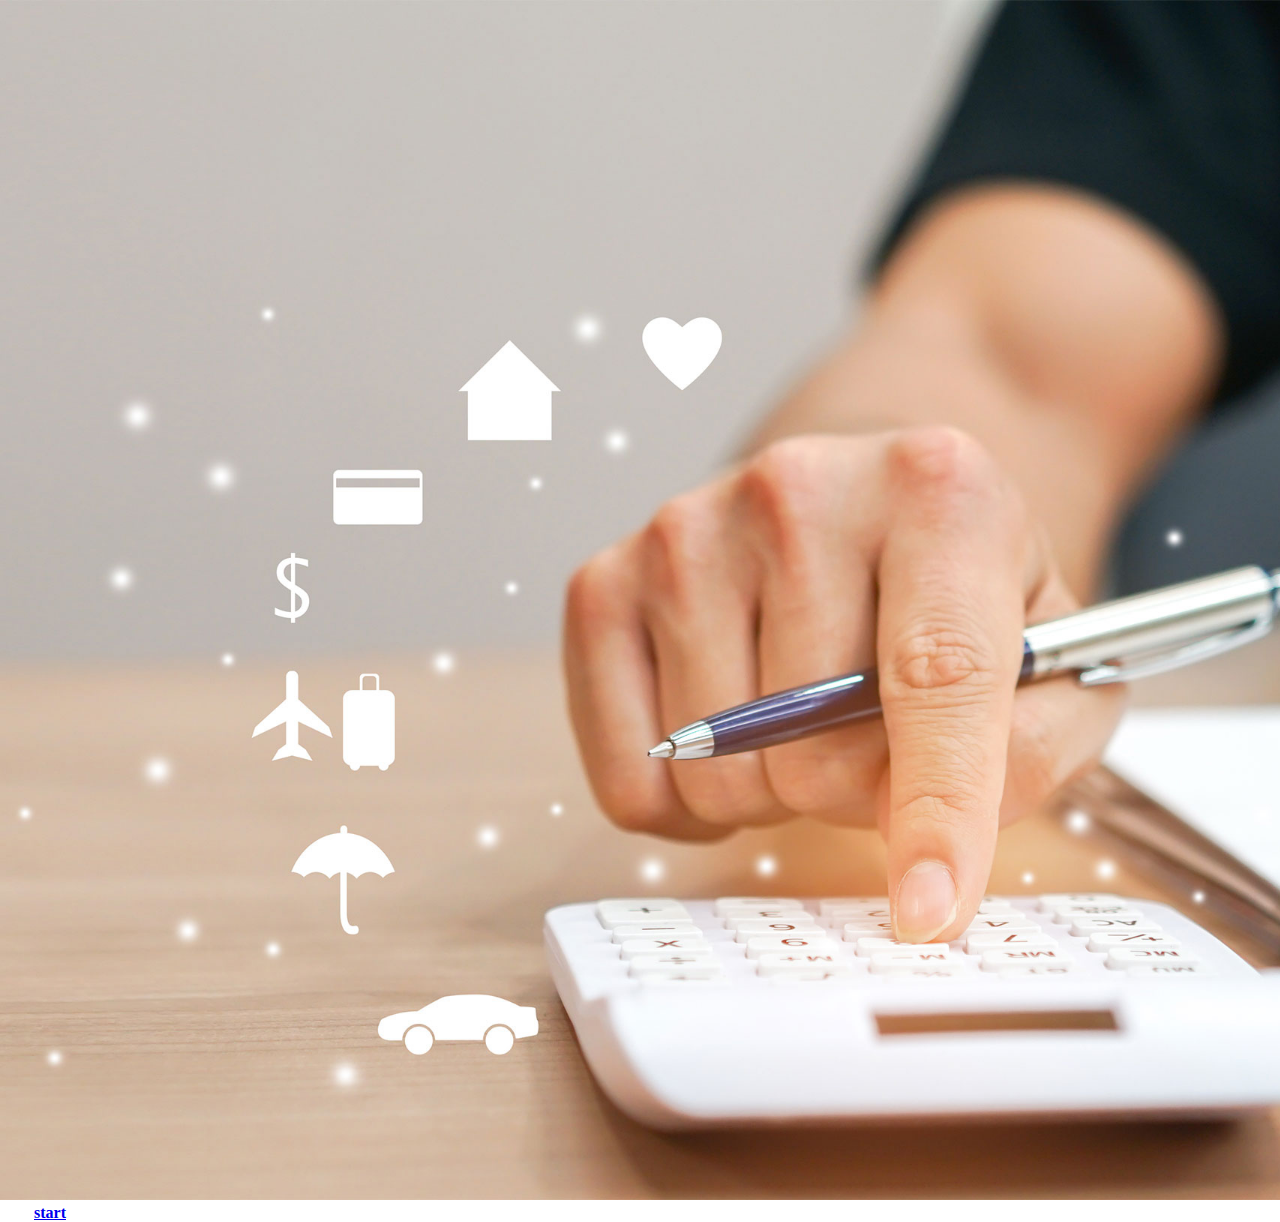
<file: index.html>
<!DOCTYPE html>
<html lang="en">
<head>
  <meta charset="UTF-8">
  <meta http-equiv="X-UA-Compatible" content="IE=edge">
  <meta name="viewport" content="width=device-width, initial-scale=1.0">
   <!-- Compiled and minified CSS -->
  <link rel="stylesheet" href="./FEICHAPI/style.css">
  <!-----------title---------------->
  <title>Const control</title>

   <!----------image--------------------->
  <link href="https://cdn.jsdelivr.net/npm/bootstrap@5.3.0-alpha1/dist/css/bootstrap.min.css" rel="stylesheet" integrity="sha384-GLhlTQ8iRABdZLl6O3oVMWSktQOp6b7In1Zl3/Jr59b6EGGoI1aFkw7cmDA6j6gD" crossorigin="anonymous">

</head>

<body>

<main class="img-fluid">

<div>
   <!----------image--------------------->
  <img src="./img.jpg/2400x1600-como-se-debe-preparar-un-presupuesto-de-gastos.jpg" height="1200" alt="">

  <a href="./page/billetera.html" class="btn text-bg-dark  p-2 col-12">start</a>

</div>





</main>












<!--JavaScript at end of body for optimized loading-->
<script src="https://cdn.jsdelivr.net/npm/bootstrap@5.3.0-alpha1/dist/js/bootstrap.bundle.min.js" integrity="sha384-w76AqPfDkMBDXo30jS1Sgez6pr3x5MlQ1ZAGC+nuZB+EYdgRZgiwxhTBTkF7CXvN" crossorigin="anonymous"></script>
</body>
</html>
</file>
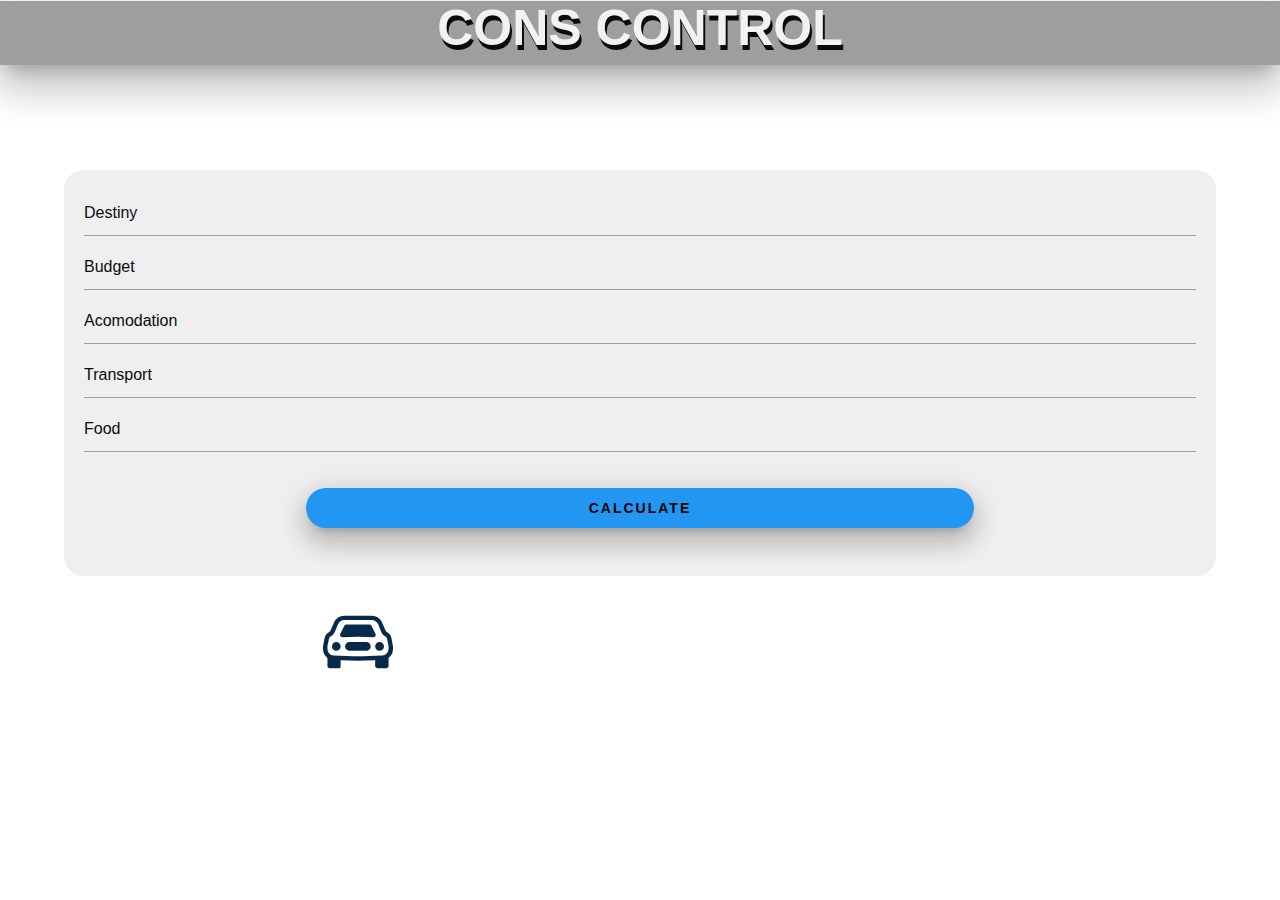
<file: Page/billetera.html>
<!DOCTYPE html>
<html lang="en">
  <head>
    <meta charset="UTF-8" />
    <meta name="viewport" content="width=device-width, initial-scale=1.0" />
    <title>Cons control</title>

    <link rel="stylesheet" href="../FEICHAPI/style.css">

      <!-- Compiled and minified CSS -->
      <link rel="stylesheet" href="https://cdnjs.cloudflare.com/ajax/libs/materialize/1.0.0/css/materialize.min.css">

      <!-- Compiled and minified JavaScript -->
      <script src="https://cdnjs.cloudflare.com/ajax/libs/materialize/1.0.0/js/materialize.min.js"></script>
  

      <link
      rel="stylesheet"
      href="https://use.fontawesome.com/releases/v5.13.0/css/all.css"
      integrity="sha384-Bfad6CLCknfcloXFOyFnlgtENryhrpZCe29RTifKEixXQZ38WheV+i/6YWSzkz3V"
      crossorigin="anonymous"
    />
    <link rel="stylesheet" href="https://use.fontawesome.com/releases/v5.14.0/css/all.css" integrity="sha384-HzLeBuhoNPvSl5KYnjx0BT+WB0QEEqLprO+NBkkk5gbc67FTaL7XIGa2w1L0Xbgc" crossorigin="anonymous">

    <link rel="stylesheet" href="https://cdn.jsdelivr.net/npm/bootstrap-icons@1.10.2/font/bootstrap-icons.css">

  </head>
  <body>
    
    <nav class="navbar grey z-depth-5">

      <h2 class="title">Cons control</h2>
    </nav>

    <div class="main">
      <form id="vacationCalc">
        <input type="text" placeholder="Destiny" id="destiny" required />
        <input type="number" placeholder="Budget" id="budget" required />
        <input
          type="number"
          placeholder="Acomodation"
          id="acomodation"
          required
        />
        <input type="number" placeholder="Transport " id="transport" required />
        <input type="number" placeholder="Food" id="food" required />
        <input type="submit" value="Calculate" class="btn blue z-depth-4" />
      </form>
    </div>

    <div class="container">
      <div class="icons">
        <h5><i class="bi bi-car-front"></i></h5>
        <h5><i class="fas fa-wallet"></i></h5> 
        <h5><i class="fas fa-money-bill-wave-alt"></i></h5>  
      </div>
      
      <div class="data">
        <div class="result" id="result"></div>
      </div>
    </div>



     <!--JavaScript at end of body for optimized loading-->
<script src="../FEICHAPI/main.js"></script>
  
</body>
</html>
</file>
<file: FEICHAPI/style.css>
* {
    margin: 0;
    padding: 0;
    box-sizing: border-box;
  }

  .navbar {
   margin: -2.3em 0 7em; 
  }
  h2 {
    text-align: center;  
  }
  
  .main {
    width: 100vw;
    display: flex;
    flex-direction: column;
    align-items: center;
    justify-content: center;
  }
  form {
    text-align: center;
    width: 90%;
    background-color: #efefef;
    padding: 20px;
    color: rgb(184, 10, 10);
    border-radius: 20px;
  }
  form input::placeholder {
    width: 15em;
    margin: 3px;
    height: 2em;
    color: #0a0b0c;
  }
  form .btn {
    margin: 2em 1em;
    width: 60%;
    height: 40px;
    text-transform: uppercase;
    color: rgb(19, 3, 3);
    letter-spacing: 2px;
    border-radius: 20px;
    border: none;
    cursor: pointer;
  }
  .icons {
    width: 100%;
    display: flex;
    justify-content: space-around;
    margin-top: 1rem;
  
  }
  .fas {
    font-size: 2.5em;  
    border-radius: 50%;
    padding: 10px;
  
  }
  .bi-car-front {
    font-size: 70px;
    color: #072a4a;
  }
  .fa-wallet {
    
    color: #a96d65;
  }
  .fa-money-bill-wave-alt{
  
    color: #42a3b8;
  }
  
  .container-data {
    display: flex;
    justify-content: space-around;
    margin-top: -1em;
  }
  
  .container-data h6 {
    text-align: center;
  }
  
  .red {
    color: #eb2308;
  }
  
  .green {
    color: #00a088;
  }


  .btn {

    display:flex;
    justify-content: center;
    align-items: center;
    width: 100px;
    font-weight: 700;
    

  }

.title {
 
  color: rgb(242, 241, 244);
  font-family: Arial, Helvetica, sans-serif;
  font-size: 50px;
  text-transform: uppercase;
  font-weight: 600;
  text-shadow: 2px 5px #0a0b0c;




}
</file>
